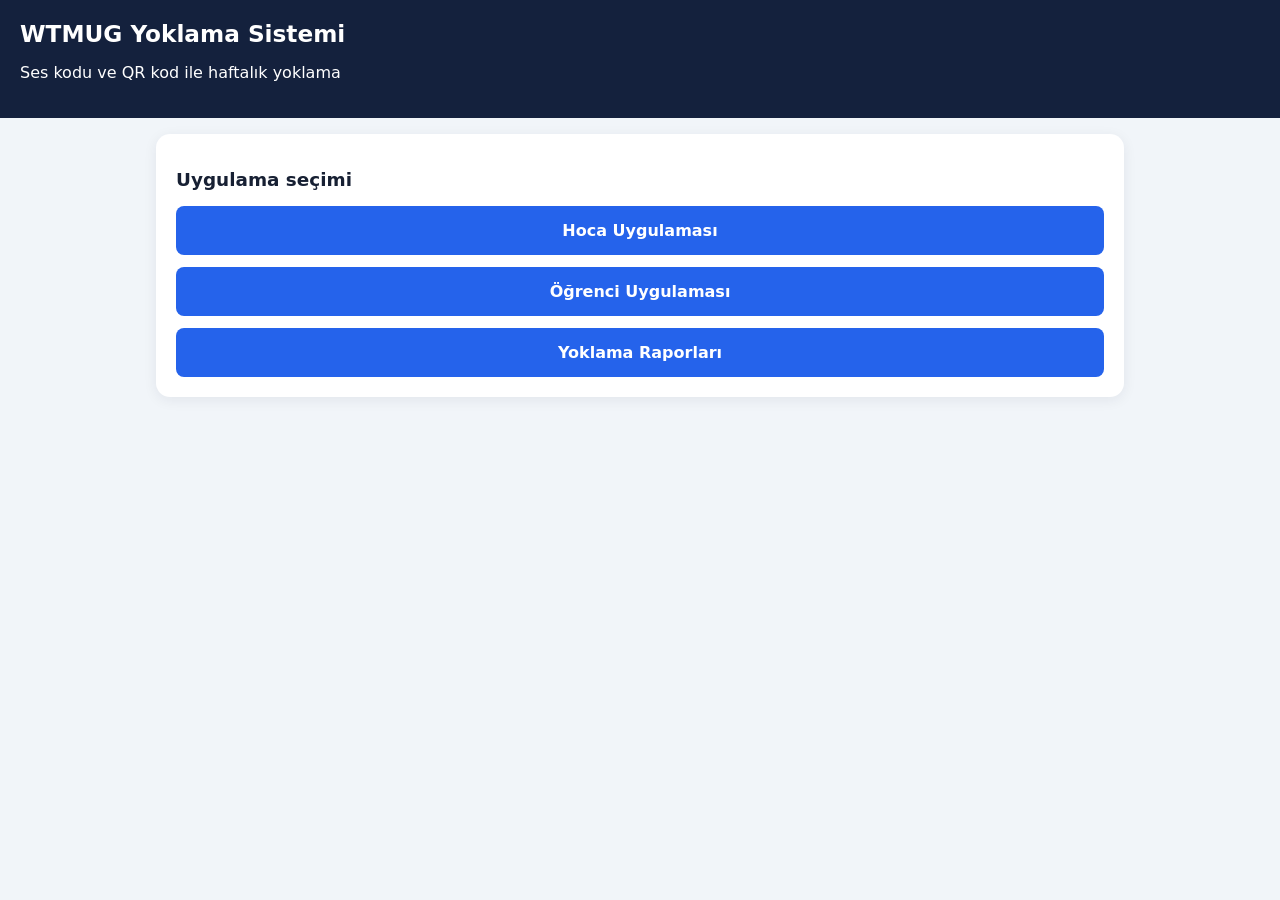
<file: index.html>
<!DOCTYPE html>
<html lang="tr">
<head>
  <meta charset="UTF-8">
  <meta name="viewport" content="width=device-width, initial-scale=1">
  <meta name="theme-color" content="#14213d">
  <link rel="manifest" href="./manifest.json">
  <link rel="stylesheet" href="./style.css">
  <title>WTMUG Yoklama Sistemi</title>
</head>
<body>
  <header>
    <h1>WTMUG Yoklama Sistemi</h1>
    <p>Ses kodu ve QR kod ile haftalık yoklama</p>
  </header>

  <main>
    <section class="card">
      <h2>Uygulama seçimi</h2>
      <a class="big-link" href="./lecturer.html">Hoca Uygulaması</a>
      <a class="big-link" href="./student.html">Öğrenci Uygulaması</a>
      <a class="big-link" href="./report.html">Yoklama Raporları</a>
    </section>
  </main>

  <script>
    if ("serviceWorker" in navigator) {
      navigator.serviceWorker.register("./sw.js").catch(console.error);
    }
  </script>
</body>
</html>
</file>
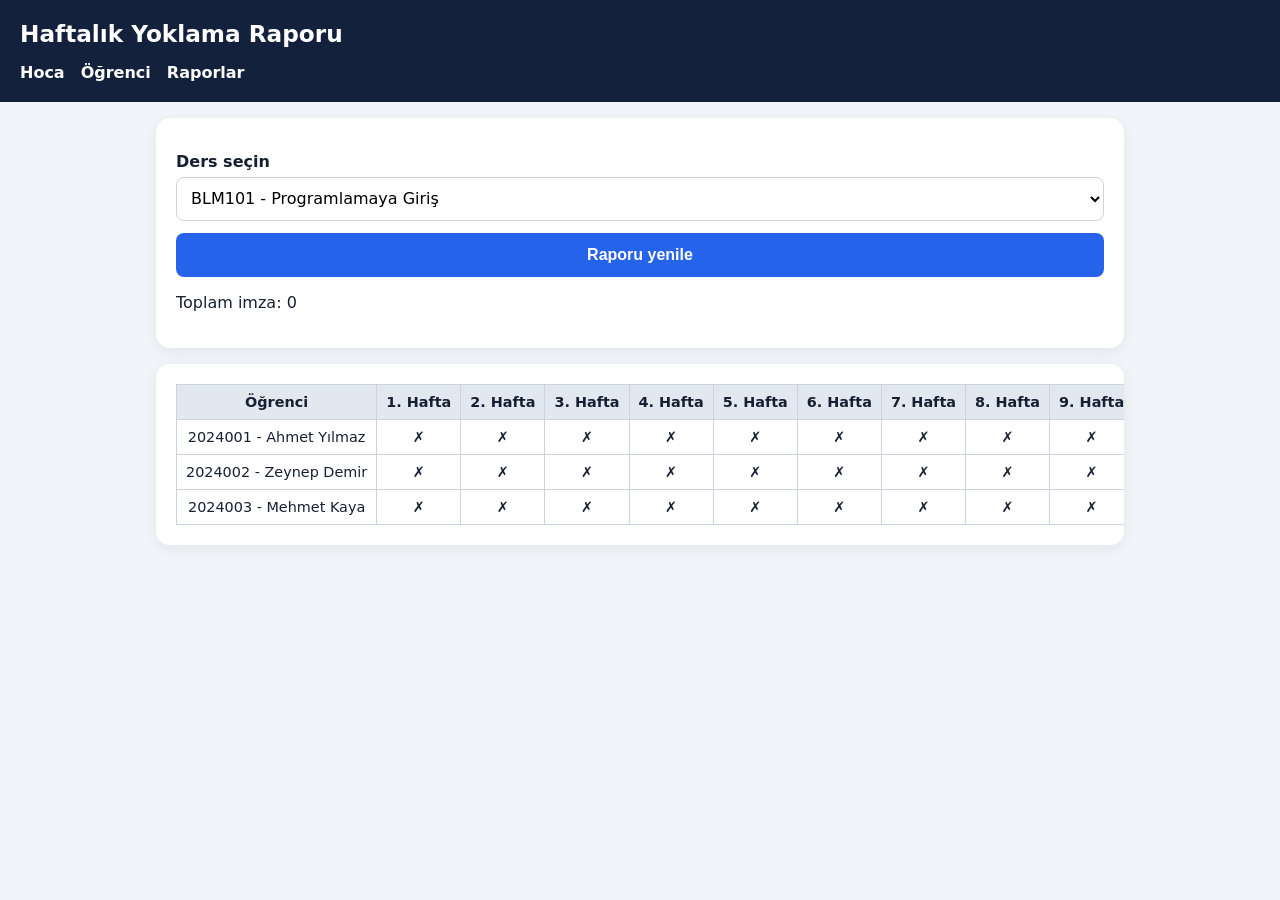
<file: report.html>
<!DOCTYPE html>
<html lang="tr">
<head>
  <meta charset="UTF-8">
  <meta name="viewport" content="width=device-width, initial-scale=1">
  <link rel="manifest" href="./manifest.json">
  <link rel="stylesheet" href="./style.css">
  <title>Yoklama Raporları</title>
</head>
<body data-page="report">
  <header>
    <h1>Haftalık Yoklama Raporu</h1>
    <nav>
      <a href="./lecturer.html">Hoca</a>
      <a href="./student.html">Öğrenci</a>
      <a href="./report.html">Raporlar</a>
    </nav>
  </header>

  <main>
    <section class="card">
      <label for="reportCourse">Ders seçin</label>
      <select id="reportCourse"></select>
      <button id="refreshReport">Raporu yenile</button>
      <p id="reportSummary"></p>
    </section>

    <section class="card table-wrap">
      <table>
        <thead id="reportHead"></thead>
        <tbody id="reportBody"></tbody>
      </table>
    </section>
  </main>

  <script src="./app.js"></script>
  <script>
    if ("serviceWorker" in navigator) {
      navigator.serviceWorker.register("./sw.js").catch(console.error);
    }
  </script>
</body>
</html>
</file>
<file: style.css>
* {
  box-sizing: border-box;
}

:root {
  font-family: system-ui, Arial, sans-serif;
  color: #172033;
  background: #f1f5f9;
}

body {
  margin: 0;
  min-height: 100vh;
}

header {
  background: #14213d;
  color: white;
  padding: 20px;
}

header h1 {
  font-size: 1.45rem;
  margin-top: 0;
}

nav {
  display: flex;
  flex-wrap: wrap;
  gap: 16px;
}

nav a {
  color: white;
  text-decoration: none;
  font-weight: 600;
}

main {
  max-width: 1000px;
  margin: auto;
  padding: 16px;
}

.card {
  background: white;
  border-radius: 14px;
  padding: 20px;
  margin-bottom: 16px;
  box-shadow: 0 3px 14px #17203312;
}

h2 {
  font-size: 1.15rem;
}

label {
  display: block;
  margin: 14px 0 6px;
  font-weight: 600;
}

input:not([type="checkbox"]),
select {
  display: block;
  width: 100%;
  min-height: 44px;
  padding: 10px;
  border: 1px solid #cbd5e1;
  border-radius: 8px;
  background: white;
  font: inherit;
}

button,
.big-link {
  display: block;
  width: 100%;
  min-height: 44px;
  margin-top: 12px;
  padding: 12px 16px;
  border: 0;
  border-radius: 8px;
  background: #2563eb;
  color: white;
  font-size: 1rem;
  font-weight: 600;
  text-align: center;
  text-decoration: none;
  cursor: pointer;
}

button.secondary {
  background: #475569;
}

button:disabled {
  opacity: .5;
  cursor: not-allowed;
}

.big-link {
  padding: 15px;
}

.code {
  text-align: center;
  color: #2563eb;
  font-size: clamp(2.5rem, 12vw, 4rem);
  font-weight: 800;
  letter-spacing: .15em;
  padding: 14px 0;
}

.check {
  display: flex;
  align-items: center;
  gap: 10px;
}

video {
  width: 100%;
  max-height: 55vh;
  background: #0f172a;
  border-radius: 10px;
}

#qr {
  display: flex;
  justify-content: center;
  align-items: center;
  min-height: 40px;
  padding: 12px;
  overflow: auto;
}

#qr img,
#qr canvas {
  max-width: 100%;
  height: auto;
}

.table-wrap {
  overflow-x: auto;
}

table {
  border-collapse: collapse;
  width: 100%;
  font-size: .9rem;
}

th,
td {
  border: 1px solid #cbd5e1;
  padding: 9px;
  text-align: center;
  white-space: nowrap;
}

th {
  background: #e2e8f0;
}

.success {
  color: #15803d;
  font-weight: 700;
}

.error {
  color: #b91c1c;
  font-weight: 700;
}

@media (max-width: 600px) {
  header {
    padding: 16px;
  }

  main {
    padding: 10px;
  }

  .card {
    padding: 15px;
  }
}
</file>
